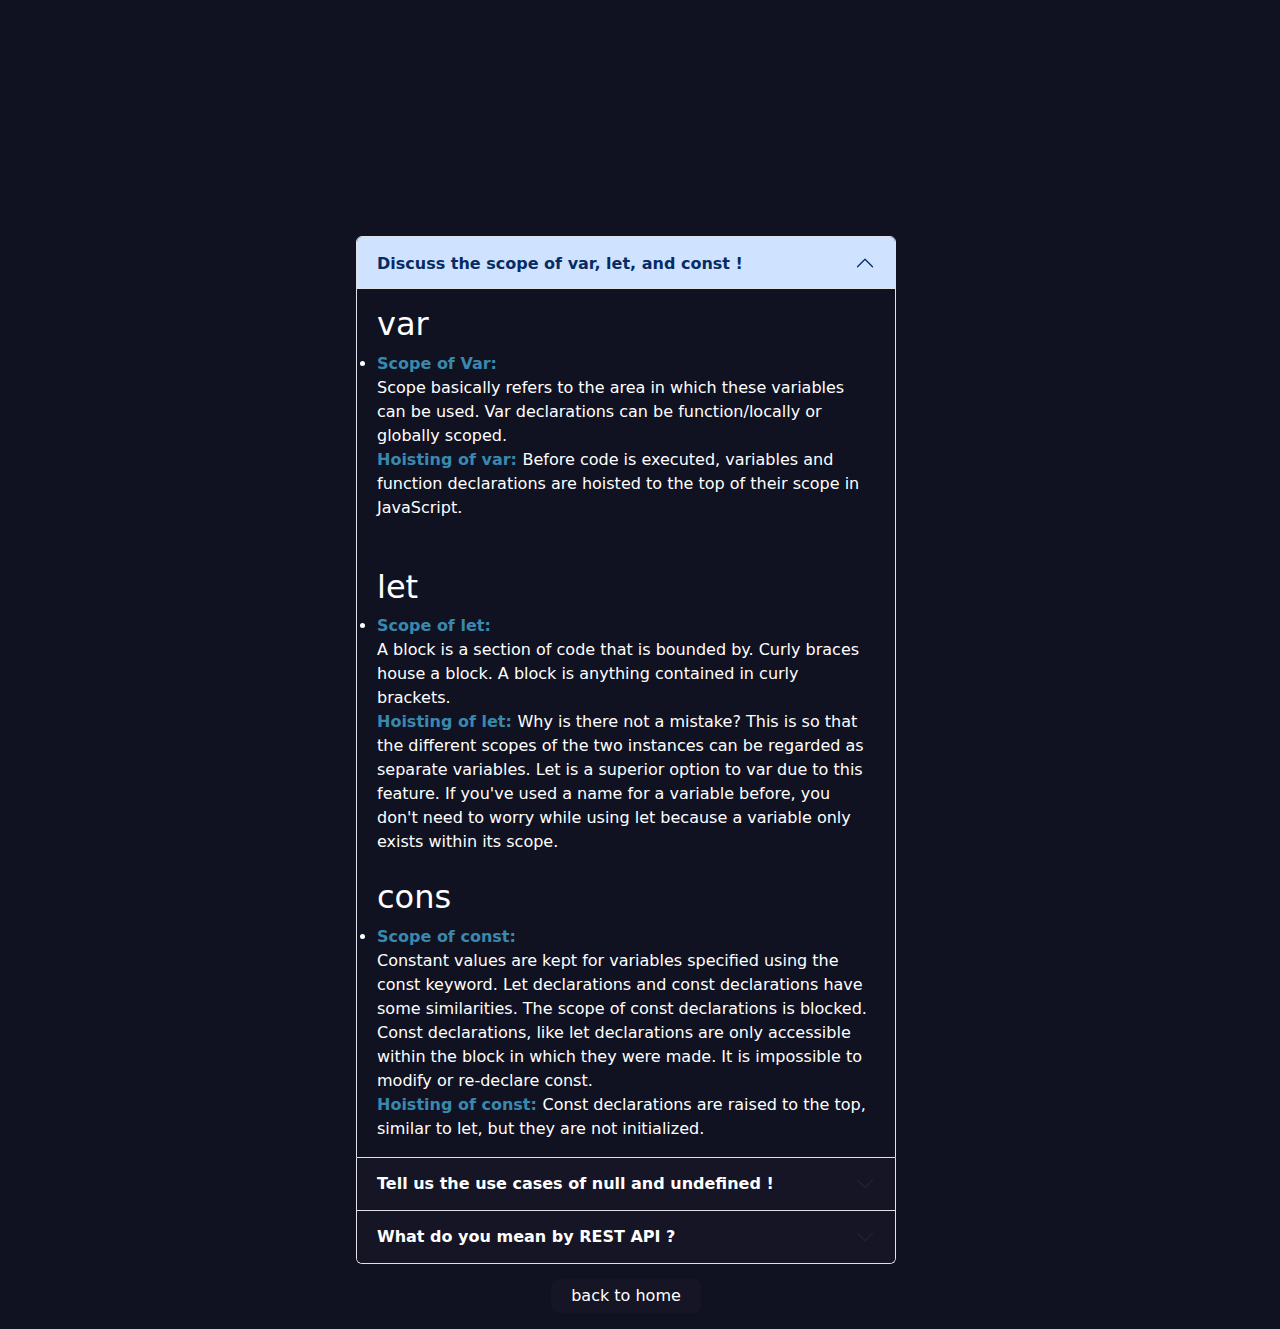
<file: Blog.html>
<!DOCTYPE html>
<html lang="en">

<head>
    <meta charset="UTF-8">
    <meta name="viewport" content="width=device-width, initial-scale=1.0">
    <title>Document</title>
    <link href="https://cdn.jsdelivr.net/npm/bootstrap@5.3.3/dist/css/bootstrap.min.css" rel="stylesheet"
        integrity="sha384-QWTKZyjpPEjISv5WaRU9OFeRpok6YctnYmDr5pNlyT2bRjXh0JMhjY6hW+ALEwIH" crossorigin="anonymous">
    <style>
        body {
            background-color: #111221;
        }

        .accordion {
            width: 50%;
            padding-top: 70px;
            padding-left: 100px;
            margin-left: 20%;
            margin-top: 13%;

        }
        .accordion-item{
            background-color:#111221;
            color: white;
        }
        strong
        {
            color: #3989AE;
        }
       .accordion-button{
        background-color: #151526;
        color: white;
        font-weight: bold;
       }

       a {
            background-color:#151526;
            color: white;
            padding: 5px 20px;
            text-align: center;
            text-decoration: none;
            display: inline-block;
            border-radius: 8px;
            /* width: 50px; */
        }
    </style>
</head>

<body>

    <div class="accordion" id="accordionExample">
        <div class="accordion-item">
            <h2 class="accordion-header">
                <button class="accordion-button" type="button" data-bs-toggle="collapse" data-bs-target="#collapseOne"
                    aria-expanded="true" aria-controls="collapseOne">
                    Discuss the scope of var, let, and const !
                </button>
            </h2>
            <div id="collapseOne" class="accordion-collapse collapse show" data-bs-parent="#accordionExample">
                <div class="accordion-body">
                    <h2>var</h2>
                    <li> <strong>Scope of Var: </strong></li>
                    Scope basically refers to the area in which these variables can be used. Var declarations can be
                    function/locally or globally scoped. <br>
                    <strong>Hoisting of var: </strong>
                    Before code is executed, variables and function declarations are hoisted to the top of their scope
                    in JavaScript.

                    <br> <br> <br>
                    <h2>let</h2>
                    <li> <strong>Scope of let: </strong></li>
                    A block is a section of code that is bounded by. Curly braces house a block. A block is anything
                    contained in curly brackets. <br>
                    <strong>Hoisting of let: </strong>
                    Why is there not a mistake? This is so that the different scopes of the two instances can be
                    regarded as separate variables.
                    Let is a superior option to var due to this feature. If you've used a name for a variable
                    before,
                    you don't need to worry while using let because a variable only exists within its scope.

                    <br> <br>
                    <h2>cons</h2>
                    <li><strong>Scope of const: </strong></li>
                    Constant values are kept for variables specified using the const keyword. Let declarations and
                    const
                    declarations have some similarities.
                    The scope of const declarations is blocked.
                    Const declarations, like let declarations are only accessible within the block in which they
                    were
                    made.
                    It is impossible to modify or re-declare const. <br>
                    <strong>Hoisting of const: </strong>
                    Const declarations are raised to the top, similar to let, but they are not initialized.

                </div>
            </div>
        </div>
        <div class="accordion-item">
            <h2 class="accordion-header">
                <button class="accordion-button collapsed" type="button" data-bs-toggle="collapse"
                    data-bs-target="#collapseTwo" aria-expanded="false" aria-controls="collapseTwo">
                    Tell us the use cases of null and undefined !

                </button>
            </h2>
            <div id="collapseTwo" class="accordion-collapse collapse" data-bs-parent="#accordionExample">
                <div class="accordion-body">
                  <li> <strong>use cases of null and undefined :</strong> </li>  In JavaScript, null and undefined are two
                    distinct
                    types that represent different values. By definition, undefined means a variable has been declared
                    but has not yet been assigned a value, whereas null is an assignment value, meaning that a variable
                    has been declared and given the value of null .
                </div>
            </div>
        </div>
        <div class="accordion-item">
            <h2 class="accordion-header">
                <button class="accordion-button collapsed" type="button" data-bs-toggle="collapse"
                    data-bs-target="#collapseThree" aria-expanded="false" aria-controls="collapseThree">
                    What do you mean by REST API ?
                </button>
            </h2>
            <div id="collapseThree" class="accordion-collapse collapse" data-bs-parent="#accordionExample">
                <div class="accordion-body">
                 <li>  <strong>Rest API:</strong> </li> A REST API (also called a RESTful API or RESTful web API) is an application programming interface (API) that conforms to the design principles of the representational state transfer (REST) architectural style.
                </div>
            </div>
        </div>
        <p style="text-align: center; color: white; margin-top: 15px;" > <a href="./index.html">back to home</a></p>
    </div>

    <!-- Scipt file is here -->
    <script src="https://cdn.jsdelivr.net/npm/bootstrap@5.3.3/dist/js/bootstrap.bundle.min.js"
        integrity="sha384-YvpcrYf0tY3lHB60NNkmXc5s9fDVZLESaAA55NDzOxhy9GkcIdslK1eN7N6jIeHz"
        crossorigin="anonymous"></script>
</body>

</html>
</file>
